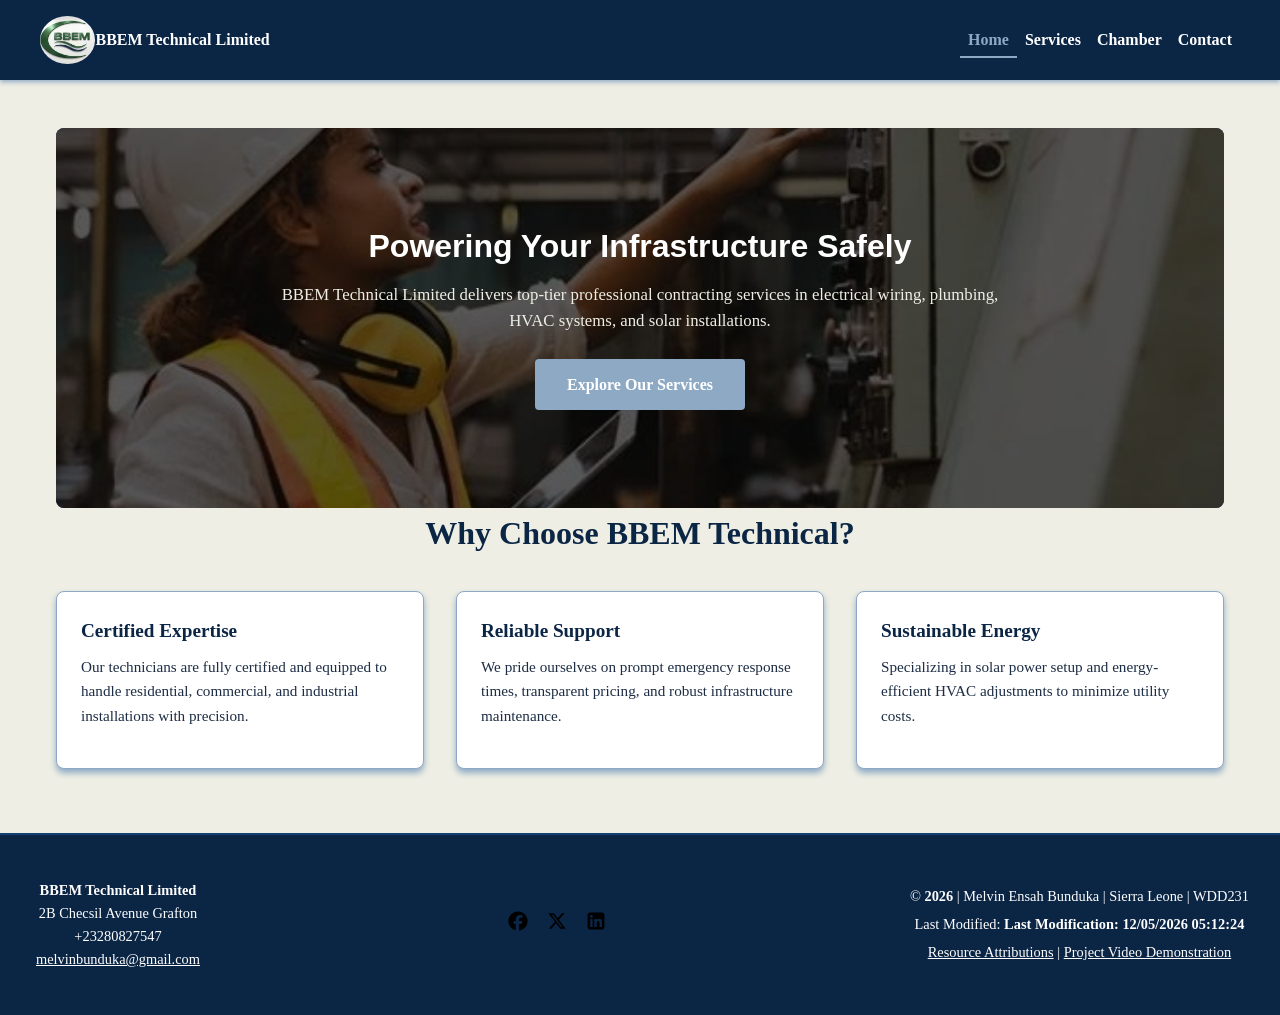
<file: final/index.html>
<!DOCTYPE html>
<html lang="en">
<head>
    <meta charset="UTF-8">
    <meta name="viewport" content="width=device-width, initial-scale=1.0">
    <title>BBEM Technical Limited | Home</title>
    <meta name="description" content="Professional plumbing, electrical, HVAC, and solar installations by BBEM Technical Limited. Our website showcases our expertise and commitment to quality service.">
    <meta name="author" content="Melvin Ensah Bunduka">
    <meta property="og:title" content="BBEM Technical Limited">
    <meta property="og:type" content="website">
    <meta property="og:url" content="https://yourdomain.com/final/index.html">
    <meta property="og:image" content="https://yourdomain.com/final/images/og-image.jpg">
    <meta property="og:description" content=" Professional plumbing, electrical, HVAC, and solar installations by BBEM Technical Limited. Our website showcases our expertise and commitment to quality service.">    
    
    <!-- Google Fonts Integration -->
    <link rel="preconnect" href="https://fonts.googleapis.com">
    <link rel="preconnect" href="https://fonts.gstatic.com" crossorigin>
    <link href="https://fonts.googleapis.com/css2?family=Inter:wght@400;600;700&display=swap" rel="stylesheet">

    <link rel="icon" type="image/x-icon" href="images/favicon.ico">
    <link rel="stylesheet" href="styles/mobile.css">
    <link rel="stylesheet" href="styles/larger.css" media="screen and (min-width: 769px)">
    <script src="scripts/main.js" defer></script>
</head>
<body>
    <header>
    <div class="nav-container">
      <a href="index.html" class="logo-link">
        <img src="images/bbem_Logo.webp"  width="100" height="100" alt="BBEM Technical Limited Logo" class="logo-img">
        <span>BBEM Technical Limited</span>  
      </a>
      <button id="menu-toggle" aria-label="Toggle navigation menu">☰</button>
      <nav>
        <ul id="nav-menu">
          <li><a href="index.html">Home</a></li>
            <li><a href="services.html">Services</a></li>
            <li><a href="../chamber/index.html">Chamber</a></li>
            <li><a href="contact.html">Contact</a></li>
          </ul>
        </nav>
    </div>
    </header>

    <main>
        <section id="hero">
            <div class="hero-wrapper">
                <img src="images/hero.webp" alt="BBEM Facility Maintenance Technician going through field checklist" class="hero-img">
                <div class="hero-overlay-content">
                <h1>Powering Your Infrastructure Safely</h1>
                <p>BBEM Technical Limited delivers top-tier professional contracting services in electrical wiring, plumbing, HVAC systems, and solar installations.</p>
                <a href="services.html" class="btn-cta">Explore Our Services</a>
                </div>
            </div>
        </section>
        

        <h2 class="section-title">Why Choose BBEM Technical?</h2>
        <div class="cards-grid">
        <div class="service-card" style="padding: 1.5rem;">
            <h3>Certified Expertise</h3>
            <p>Our technicians are fully certified and equipped to handle residential, commercial, and industrial installations with precision.</p>
        </div>
        <div class="service-card" style="padding: 1.5rem;">
            <h3>Reliable Support</h3>
            <p>We pride ourselves on prompt emergency response times, transparent pricing, and robust infrastructure maintenance.</p>
        </div>
        <div class="service-card" style="padding: 1.5rem;">
            <h3>Sustainable Energy</h3>
            <p>Specializing in solar power setup and energy-efficient HVAC adjustments to minimize utility costs.</p>
        </div>
        </div>
    </main>

    <footer>
        <div class="contact-info">
            <p><strong>BBEM Technical Limited</strong></p>
            <p>2B Checsil Avenue Grafton</p>
            <p>+23280827547</p>
            <p><a href="mailto:melvinbunduka@gmail.com">melvinbunduka@gmail.com</a></p>
        </div>

        <div class="social-media">
            <a href="https://www.facebook.com/melvinensah.bunduka" target="_blank" rel="noopener noreferrer">
                <img src="../images/facebook.svg" alt="Facebook" width="30" height="30">
            </a>
            <a href="https://x.com/BundukaEnsah" target="_blank" rel="noopener noreferrer">
                <img src="../images/twitterx.svg" alt="Twitter" width="30" height="30">
            </a>
            <a href="https://www.linkedin.com/in/melvin-bunduka-003a05179" target="_blank" rel="noopener noreferrer">
                <img src="../images/linkedin.svg" alt="LinkedIn" width="30" height="30">
            </a>
        </div>          
        <div class="info">
            <p>&copy; <span id="currentyear"></span> | Melvin Ensah Bunduka | Sierra Leone | WDD231</p>
            <p>Last Modified: <span id="lastModified"></span></p>
            <p><a href="attributions.html">Resource Attributions</a> | <a href="https://www.loom.com/share/4b3775e9ca564556b70e6bf7873df3b3" target="_blank">Project Video Demonstration</a></p>
        </div>
    </footer>
</body>
</html>
</file>
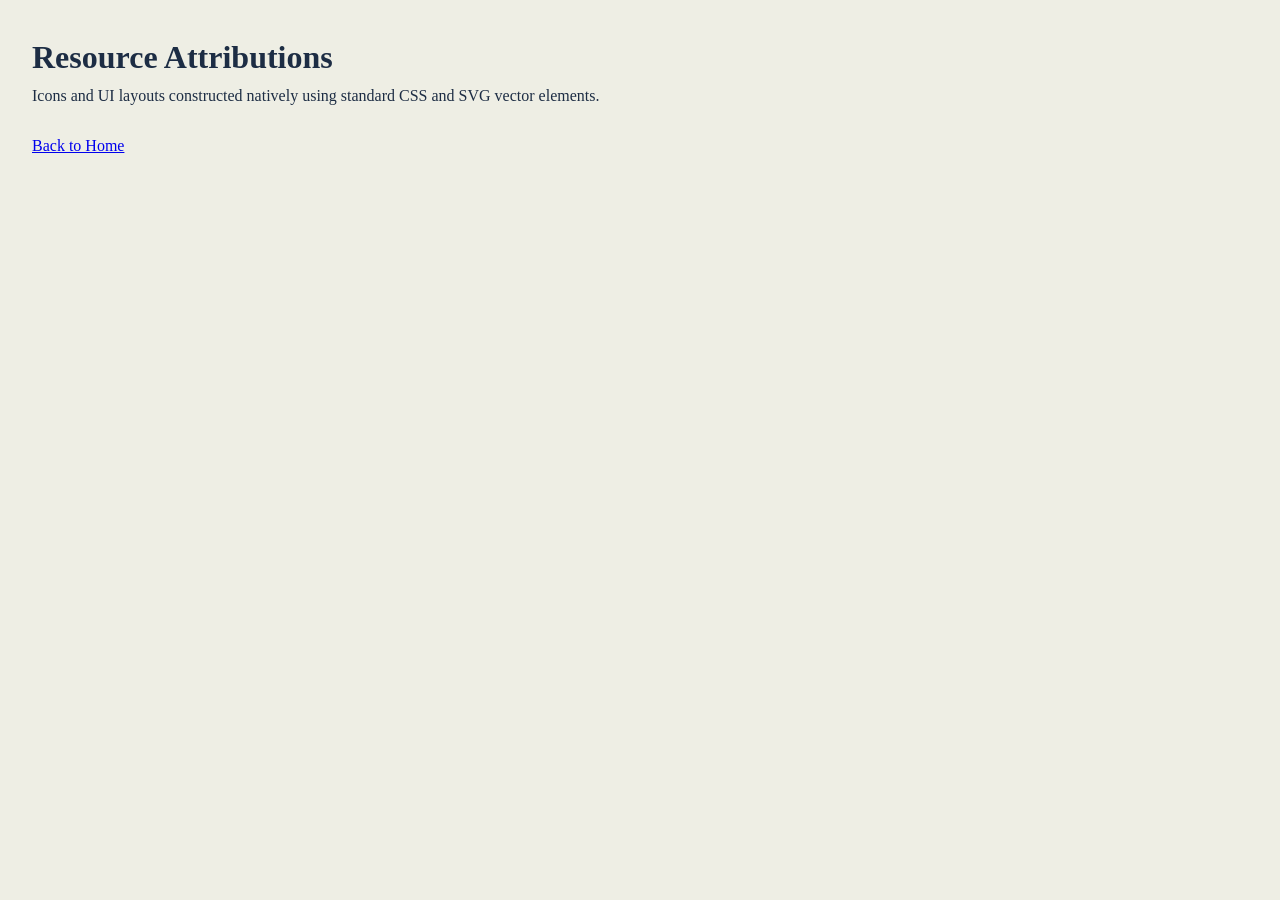
<file: final/attributions.html>
<!DOCTYPE html>
<html lang="en">
<head>
  <meta charset="UTF-8">
  <meta name="viewport" content="width=device-width, initial-scale=1.0">
  <title>Attributions - BBEM Technical Limited</title>
  
  <!-- Google Fonts Integration -->
  <link rel="preconnect" href="https://fonts.googleapis.com">
  <link rel="preconnect" href="https://fonts.gstatic.com" crossorigin>
  <link href="https://fonts.googleapis.com/css2?family=Inter:wght@400;600;700&display=swap" rel="stylesheet">

  <link rel="stylesheet" href="styles/mobile.css">
</head>
<body style="padding: 2rem;">
  <h1>Resource Attributions</h1>
  <p>Icons and UI layouts constructed natively using standard CSS and SVG vector elements.</p>
  <p style="margin-top: 1.5rem;"><a href="index.html">Back to Home</a></p>
</body>
</html>
</file>
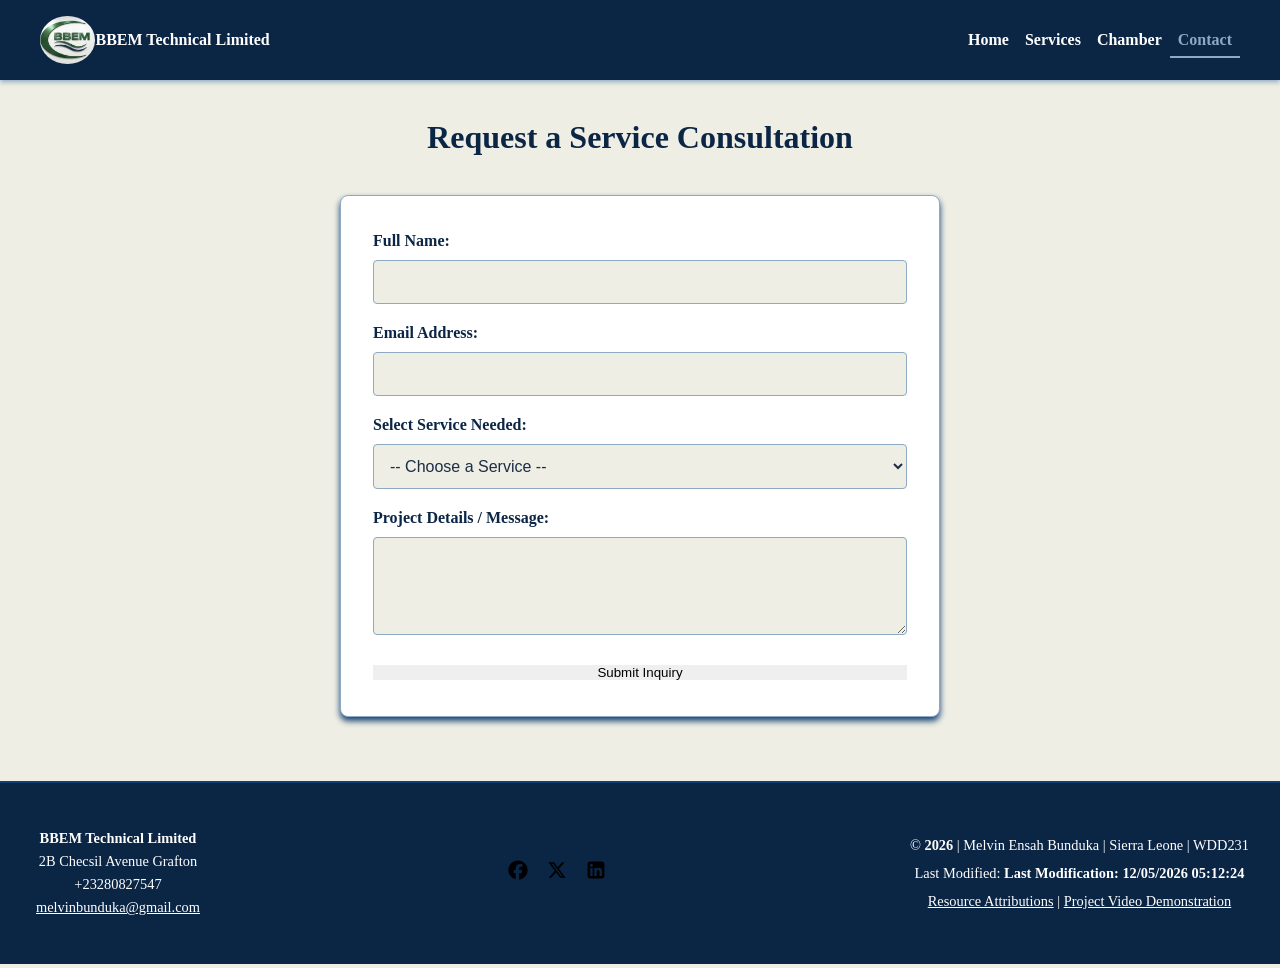
<file: final/contact.html>
<!DOCTYPE html>
<html lang="en">
<head>
  <meta charset="UTF-8">
  <meta name="viewport" content="width=device-width, initial-scale=1.0">
  <title>Contact Us | BBEM Technical Limited</title>
  <meta name="description" content="Get in touch with BBEM Technical Limited for plumbing, electrical, HVAC, and solar quotes. Our contact page provides a form for inquiries and our business location details.">
  <meta name="author" content="Melvin Ensah Bunduka">
  
  <!-- Google Fonts Integration -->
  <link rel="preconnect" href="https://fonts.googleapis.com">
  <link rel="preconnect" href="https://fonts.gstatic.com" crossorigin>
  <link href="https://fonts.googleapis.com/css2?family=Inter:wght@400;600;700&display=swap" rel="stylesheet">

  <link rel="icon" type="image/x-icon" href="images/favicon.ico">
  <link rel="stylesheet" href="styles/mobile.css">
  <link rel="stylesheet" href="styles/larger.css" media="screen and (min-width: 769px)">
  <script src="scripts/main.js" defer></script>
</head>
<body>
  <header>
        <div class="nav-container">
            <a href="index.html" class="logo-link">
                <img src="images/bbem_Logo.webp"  width="100" height="100" alt="BBEM Technical Limited Logo" class="logo-img">
                <span>BBEM Technical Limited</span>  
            </a>
            <button id="menu-toggle" aria-label="Toggle navigation menu">☰</button>
            <nav>
                <ul id="nav-menu">
                <li><a href="index.html">Home</a></li>
                <li><a href="services.html">Services</a></li>
                <li><a href="../chamber/index.html">Chamber</a></li>
                <li><a href="contact.html">Contact</a></li>
                </ul>
            </nav>
        </div>
  </header>

  <main>
    <h2 class="section-title">Request a Service Consultation</h2>
    <form action="thank-you.html" method="GET">
      <div class="form-group">
        <label for="fullname">Full Name:</label>
        <input type="text" id="fullname" name="fullname" required>
      </div>
      <div class="form-group">
        <label for="email">Email Address:</label>
        <input type="email" id="email" name="email" required>
      </div>
      <div class="form-group">
        <label for="service-type">Select Service Needed:</label>
        <select id="service-type" name="serviceType" required>
          <option value="" disabled selected>-- Choose a Service --</option>
          <option value="electrical">Electrical Wiring & Repairs</option>
          <option value="plumbing">Plumbing & Drainage</option>
          <option value="hvac">HVAC & Air Conditioning</option>
          <option value="solar">Solar Energy Systems</option>
        </select>
      </div>
      <div class="form-group">
        <label for="message">Project Details / Message:</label>
        <textarea id="message" name="message" rows="4" required></textarea>
      </div>
      <button type="submit" class="btn" style="width: 100%; border: none; cursor: pointer;">Submit Inquiry</button>
    </form>
  </main>

  <footer>
        <div class="contact-info">
            <p><strong>BBEM Technical Limited</strong></p>
            <p>2B Checsil Avenue Grafton</p>
            <p>+23280827547</p>
            <p><a href="mailto:melvinbunduka@gmail.com">melvinbunduka@gmail.com</a></p>
        </div>

        <div class="social-media">
            <a href="https://www.facebook.com/melvinensah.bunduka" target="_blank" rel="noopener noreferrer">
                <img src="../images/facebook.svg" alt="Facebook" width="30" height="30">
            </a>
            <a href="https://x.com/BundukaEnsah" target="_blank" rel="noopener noreferrer">
                <img src="../images/twitterx.svg" alt="Twitter" width="30" height="30">
            </a>
            <a href="https://www.linkedin.com/in/melvin-bunduka-003a05179" target="_blank" rel="noopener noreferrer">
                <img src="../images/linkedin.svg" alt="LinkedIn" width="30" height="30">
            </a>
        </div>          
        <div class="info">
            <p>&copy; <span id="currentyear"></span> | Melvin Ensah Bunduka | Sierra Leone | WDD231</p>
            <p>Last Modified: <span id="lastModified"></span></p>
            <p><a href="attributions.html">Resource Attributions</a> | <a href="https://www.loom.com/share/4b3775e9ca564556b70e6bf7873df3b3" target="_blank">Project Video Demonstration</a></p>
        </div>
  </footer>
</body>
</html>
</file>
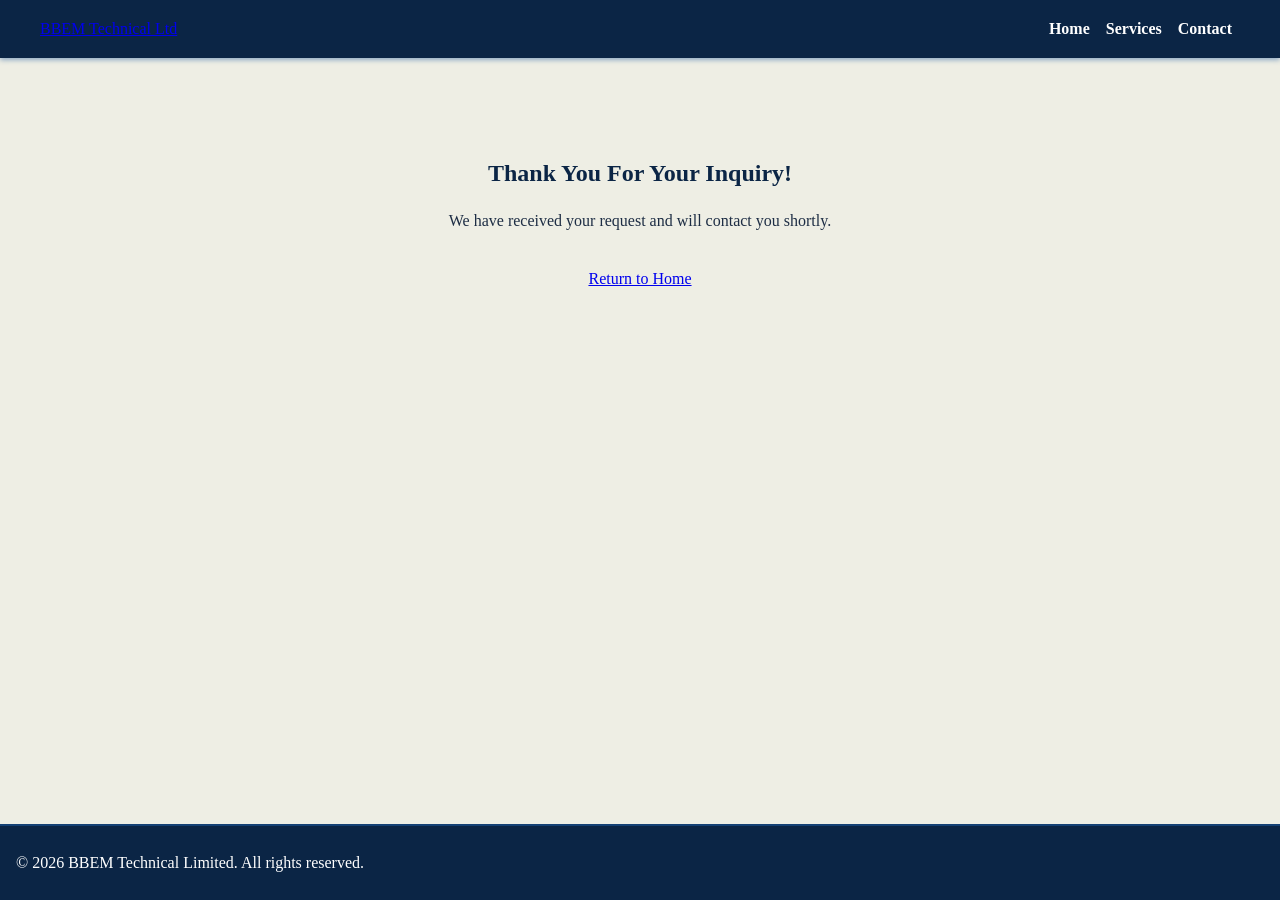
<file: final/thankyou.html>
<!DOCTYPE html>
<html lang="en">
<head>
  <meta charset="UTF-8">
  <meta name="viewport" content="width=device-width, initial-scale=1.0">
  <title>Thank You | BBEM Technical Limited</title>
  
  <!-- Google Fonts Integration -->
  <link rel="preconnect" href="https://fonts.googleapis.com">
  <link rel="preconnect" href="https://fonts.gstatic.com" crossorigin>
  <link href="https://fonts.googleapis.com/css2?family=Inter:wght@400;600;700&display=swap" rel="stylesheet">

  <link rel="stylesheet" href="styles/mobile.css">
  <link rel="stylesheet" href="styles/larger.css" media="screen and (min-width: 769px)">
  <script src="scripts/main.js" defer></script>
</head>
<body>
  <header>
    <div class="nav-container">
      <a href="index.html" class="logo">BBEM Technical Ltd</a>
      <nav>
        <ul>
          <li><a href="index.html">Home</a></li>
          <li><a href="services.html">Services</a></li>
          <li><a href="contact.html">Contact</a></li>
        </ul>
      </nav>
    </div>
  </header>

  <main style="text-align: center; padding: 4rem 1rem;">
    <h2 style="color: var(--primary-color); margin-bottom: 1rem;">Thank You For Your Inquiry!</h2>
    <p id="response-details" style="margin-bottom: 2rem;">We have received your request and will contact you shortly.</p>
    <a href="index.html" class="btn">Return to Home</a>
  </main>

  <script>
    const params = new URLSearchParams(window.location.search);
    const name = params.get('fullname');
    const service = params.get('serviceType');
    if (name && service) {
      document.getElementById('response-details').innerHTML = `Thank you, <strong>${name}</strong>. Your inquiry regarding <strong>${service.toUpperCase()}</strong> has been submitted successfully.`;
    }
  </script>

  <footer>
    <p>&copy; 2026 BBEM Technical Limited. All rights reserved.</p>
  </footer>
</body>
</html>
</file>
<file: final/styles/mobile.css>
:root {
  --primary-color: #0b2545;
  --secondary-color: #134074;
  --accent-color: #8da9c4;
  --light-bg: #eeeee4;
  --white: #ffffff;
  --text-dark: #1d2d44;
  --font-main: , sans-serif;
  --transition: all 0.3s ease-in-out;
  --card-img-height: 200px;
}

* {
  box-sizing: border-box;
  margin: 0;
  padding: 0;
}

body {
  font-family: var(--font-main);
  color: var(--text-dark);
  background-color: var(--light-bg);
  line-height: 1.6;
  display: flex;
  flex-direction: column;
  min-height: 100vh;
}

/* Header & Logo Image Provisions */
header {
  background-color: var(--primary-color);
  color: var(--white);
  padding: 1rem;
  position: sticky;
  top: 0;
  z-index: 100;
  box-shadow: 0 2px 5px var(--accent-color);
}

.nav-container {
  max-width: 1200px;
  margin: 0 auto;
  display: flex;
  justify-content: space-between;
  align-items: center;
}

span {
    color: var(--white);
    font-weight: bold;
}

.logo-link {
  display: flex;
  align-items: center;
  text-decoration: none;
}

.logo-img {
  height: 40px;
  width: auto;
  border-radius: 50%;
  display: block;
}

#menu-toggle {
  background: none;
  border: none;
  color: var(--white);
  font-size: 1.8rem;
  cursor: pointer;
  display: block;
}

nav ul {
  list-style: none;
  display: none;
  flex-direction: column;
  width: 100%;
  background-color: var(--primary-color);
  position: absolute;
  top: 100%;
  left: 0;
  padding: 1rem;
  text-align: center;
  z-index: 99;
  border-bottom: 2px solid var(--secondary-color);
}

nav ul.show {
  display: flex;
}

nav ul li a {
  color: var(--white);
  text-decoration: none;
  font-weight: 600;
  padding: 0.75rem;
  display: block;
  transition: var(--transition);
}

nav ul li a:hover, nav ul li a.active {
  color: var(--accent-color);
}

/* Hero Section with Text Overlay on Image Wrapper */
/* --- Hero Image Overlay Configuration --- */
#hero {
  margin-top: 1rem;
  overflow: hidden;
  border-radius: 8px;
}

.hero-wrapper {
  position: relative;
  width: 100%;
  background-color: var(--secondary-color);
  display: flex;
  align-items: center;
  justify-content: center;
  min-height: 380px;
}

.hero-img {
  width: 100%;
  height: 100%;
  object-fit: cover;
  position: absolute;
  top: 0;
  left: 0;
  display: block;
  filter: brightness(35%); 
}

.hero-overlay-content {
  position: relative;
  z-index: 5;
  text-align: center;
  padding: 2.5rem 1.5rem;
  max-width: 800px;
}

#hero h1 {
  font-family: 'Segoe UI', sans-serif;
  color: var(--white);
  font-size: 2rem;
  margin-bottom: 1rem;
  line-height: 1.25;
}

#hero p {
  color: var(--light-bg);
  font-size: 1.05rem;
  margin-bottom: 1.5rem;
}

.btn-cta {
  display: inline-block;
  background-color: var(--accent-color);
  color: var(--white);
  text-decoration: none;
  padding: 0.8rem 2rem;
  border-radius: 4px;
  font-weight: bold;
  transition: transform 0.2s ease;
}

.btn-cta:hover {
  transform: translateY(-2px);
}

main {
  max-width: 1200px;
  margin: 1.5rem auto;
  padding: 0 1rem;
  flex: 1;
  width: 100%;
}

.section-title {
  text-align: center;
  margin-bottom: 1.5rem;
  color: var(--primary-color);
  font-size: 1.5rem;
}

.filter-buttons {
  display: flex;
  justify-content: center;
  gap: 0.5rem;
  margin-bottom: 1.5rem;
  flex-wrap: wrap;
}

.filter-btn {
  background-color: var(--secondary-color);
  color: var(--white);
  border: 1px solid var(--s);
  padding: 0.5rem 0.75rem;
  border-radius: 4px;
  cursor: pointer;
  font-size: 0.9rem;
  transition: var(--transition);
}

.filter-btn:hover, .filter-btn.active {
  background-color: var(--primary-color);
  color: var(--accent-color);
  border-color: var(--primary-color);
}

.cards-grid {
  display: flex;
  flex-direction: column;
  gap: 1.5rem;
}

.service-card {
  background: var(--white);
  border: 1px solid var(--accent-color);
  border-radius: 8px;
  box-shadow: 0 4px 6px var(--accent-color);
  display: flex;
  flex-direction: column;
  overflow: hidden;
}

.card-img-wrapper {
  width: 100%;
  height: var(--card-img-height);
  background-color: var(--accent-color);
}

.card-img {
  width: 100%;
  height: 100%;
  object-fit: cover;
  display: block;
}

.card-body {
  padding: 1.25rem;
  display: flex;
  flex-direction: column;
}

.card-icon {
  font-size: 2rem;
  margin-bottom: 0.5rem;
}

.service-card h3 {
  color: var(--primary-color);
  margin-bottom: 0.5rem;
  font-size: 1.2rem;
}

.service-card p {
  color: var(--text-dark);
  font-size: 0.95rem;
  margin-bottom: 1rem;
}

.card-footer {
  display: flex;
  justify-content: space-between;
  align-items: center;
  padding-top: 1rem;
  border-top: 1px solid var(--light-bg);
}

.price {
  font-weight: bold;
  color: var(--secondary-color);
  font-size: 1rem;
}

.details-btn {
  background-color: var(--primary-color);
  color: var(--white);
  border: none;
  padding: 0.5rem 1rem;
  border-radius: 4px;
  cursor: pointer;
  font-weight: 600;
  transition: var(--transition);
}

.details-btn:hover {
  background-color: var(--secondary-color);
  color: var(--accent-color);
}

form {
  background: var(--white);
  border: 1px solid var(--accent-color);
  padding: 1.5rem;
  border-radius: 8px;
  box-shadow: 0 4px 6px var(--secondary-color);
  width: 100%;
  margin: 0 auto;
}

.form-group {
  margin-bottom: 1rem;
}

label {
  display: block;
  margin-bottom: 0.4rem;
  font-weight: 600;
  color: var(--primary-color);
}

input, select, textarea {
  width: 100%;
  padding: 0.75rem;
  border: 1px solid var(--accent-color);
  background-color: var(--light-bg);
  color: var(--text-dark);
  border-radius: 4px;
  font-size: 1rem;
}

input:focus, select:focus, textarea:focus {
  outline: none;
  border-color: var(--secondary-color);
  background-color: var(--white);
}

dialog {
  border: 2px solid var(--secondary-color);
  border-radius: 8px;
  padding: 0;
  width: 95%;
  max-width: 500px;
  box-shadow: 0 5px 15px var(--secondary-color);
  margin: auto;
  overflow: hidden;
  background-color: var(--white);
  color: var(--text-dark);
}

dialog::backdrop {
  background-color: var(--secondary-color);
}

.modal-img {
  width: 100%;
  height: 200px;
  object-fit: cover;
  background-color: var(--accent-color);
}

.modal-body-content {
  padding: 1.5rem;
}

.close-modal {
  background: var(--secondary-color);
  color: var(--white);
  border: none;
  padding: 0.6rem 1.2rem;
  margin: 0 1.5rem 1.5rem auto;
  border-radius: 4px;
  cursor: pointer;
  font-weight: bold;
  display: block;
  transition: var(--transition);
}

footer {
  display: flex;
  flex-direction: column;
  background-color: var(--primary-color);
  color: var(--white);
  align-items: center;  
  text-align: center;
  padding: 1.5rem 1rem;
  margin-top: 2rem;
  width: 100%;
  border-top: 2px solid var(--secondary-color);
}

footer a {
  color: var(--white);
  text-decoration: underline;
}

.contact-info {
    color: var(--white);
    padding: 20px;
    font-size: 0.9rem;
}

.social-media { 
    padding: 20px; /* Reduced vertical padding */
    display: flex;
    justify-content: center;
    gap: 15px; /* Slightly reduced gap */ 
}
.social-media img {
  color: var(--accent-color);
    width: 24px;  /* Reduced from 30px */
    height: 24px;
}
.info {
    color: var(--white);
    padding: 10px 15px; /* Reduced vertical padding */
    font-size: 0.9rem;  /* Slightly smaller text to keep it tidy */ 
}
.info p {
  color: var(--white);
    margin: 5px 0; /* Tighten the spacing between lines */
}
</file>
<file: final/styles/larger.css>
@media screen and (min-width: 769px) {
  .logo-img {
    height: 48px;
  }

  #menu-toggle {
    display: none;
  }

  nav ul {
    display: flex !important;
    align-items: center;
    justify-content: space-between;
    flex-direction: row;
    position: static;
    background: transparent;
    padding: 0;
    width: auto;
    border-bottom: none;
    box-shadow: none;
  }

  nav ul li a {
    padding: 0.5rem;
    display: inline;
  }

  nav ul li a:hover, nav ul li a.active {
    color: var(--accent-color);
    border-bottom: 2px solid var(--accent-color);
  }

  /* Hero Section Larger Screen Adjustments */
  .hero {
    padding: 3rem 2rem;
  }

  .hero-img-wrapper {
    height: 500px;
  }

  .hero-content {
    padding: 3rem;
  }

  .hero-content h1 {
    font-size: 2.8rem;
  }

  .hero-content p {
    font-size: 1.2rem;
  }

  main {
    margin: 2rem auto;
  }

  .section-title {
    font-size: 2rem;
    margin-bottom: 2rem;
  }

  .cards-grid {
    display: grid;
    grid-template-columns: repeat(auto-fit, minmax(300px, 1fr));
    gap: 2rem;
  }

  .service-card {
    transition: var(--transition);
  }

  .service-card:hover {
    transform: translateY(-5px);
    box-shadow: 0 6px 12px rgba(19, 64, 116, 0.2);
  }

  form {
    padding: 2rem;
    max-width: 600px;
  }

  dialog {
    width: 90%;
  }

  .modal-img {
    height: 250px;
  }

  .modal-body-content {
    padding: 2rem;
  }

  .close-modal {
    margin: 0 2rem 2rem auto;
  }

  footer {
    display: flex;
    flex-direction: row;
    justify-content: space-between;
    align-items: center;
    text-align: center;
    background-color: var(--primary-color);
    width: 100%; 
  }

  
}
</file>
